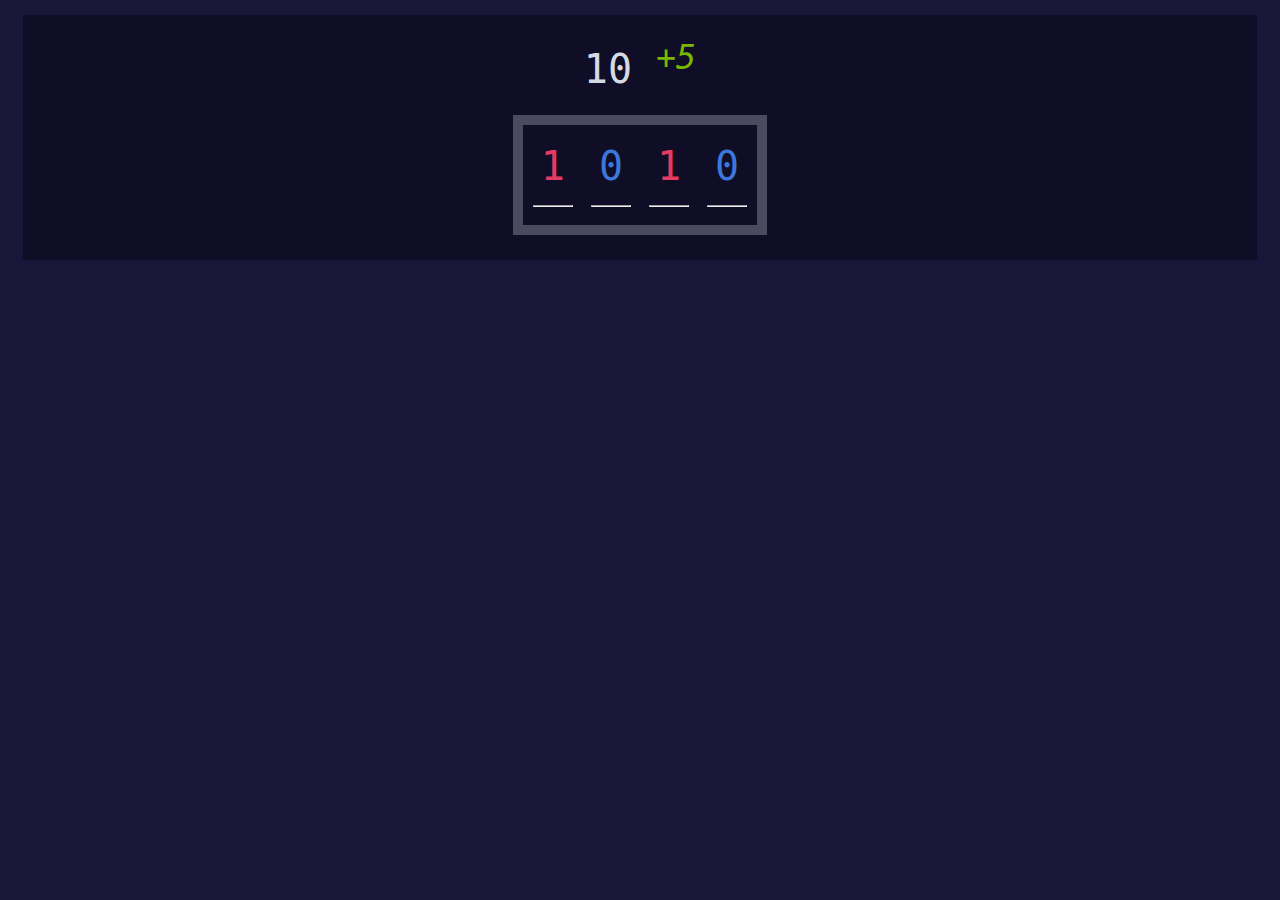
<file: index.html>
<!DOCTYPE html>
<html lang="es">
<head>
    <meta charset="UTF-8">
    <meta http-equiv="X-UA-Compatible" content="IE=edge">
    <meta name="viewport" content="width=device-width, initial-scale=1.0">
    <link rel="stylesheet" href="style.css">
    <title>Binary Web</title>
</head>
<body>
    <div class="body-wrapped" >
        <div class="num-fin">
            <p>10
                <sup><i class="mas" id="num-fin">+5</i></sup>
            </p>
        </div>
        <div class="table-div">
            <table class="table-wrapped" onload="comprobarcolores()">
                <tr class="table">
                    <td>
                        <p class="numero-1" id="numero-1">1</p>
                        <hr>
                    </td>
                    <td>
                        <p class="numero-2" id="numero-2">0</p>
                        <hr>
                    </td>
                    <td>
                        <p class="numero-3" id="numero-3">1</p>
                        <hr>
                    </td>
                    <td>
                        <p class="numero-4" id="numero-4">0</p>
                        <hr>
                    </td>
                </tr>
            </table>
            
            <!-- <table class="table-wrapped">
                <tr class="table">
                    <td>
                        <p class="numero-1" id="numero-1">1</p>
                        <hr>
                    </td>
                    <td>
                        <p class="numero-2" id="numero-2">0</p>
                        <hr>
                    </td>
                    <td>
                        <p class="numero-3" id="numero-3">1</p>
                        <hr>
                    </td>
                    <td>
                        <p class="numero-4" id="numero-4">0</p>
                        <hr>
                    </td>
                </tr>
            </table> -->
        </div>
    </div>
</body>
<script src="index.js"></script>
</html>
</file>
<file: style.css>
body {
    background-color: #1A1639;
    font-family: 'Fragment Mono', monospace;
    text-align: center;
}

.body-wrapped {
    background-color: #100E26;
    padding: 15px;
    margin: 15px;
}

.num-fin, p {
    color: #f0f8ffe6;
    font-size: 30pt;
    margin-bottom: 5px;
}

.mas {
    color: #82c301f2;
}

.table-div {
    display: inline-flex;
}
.table-div > table{
    margin: 10px;
}

table {
    border: 10px solid #4C4A5F;
    color: #4c4a5fe6;
    margin: auto auto;
    align-items: center;
}

td, p {
    padding: 8px;
    margin: 0%;
}   

table > hr {
    border: 3.5px solid #4c4a5fec;
    border-radius: 4px;
    display: none;
}

.numero-1 {
    color: #E53A62;

}

.numero-2 {
    color: #3c77dc;

}

.numero-3 {
    color: #e53a62;

}

.numero-4 {
    color: #3C77DC;
}
</file>
